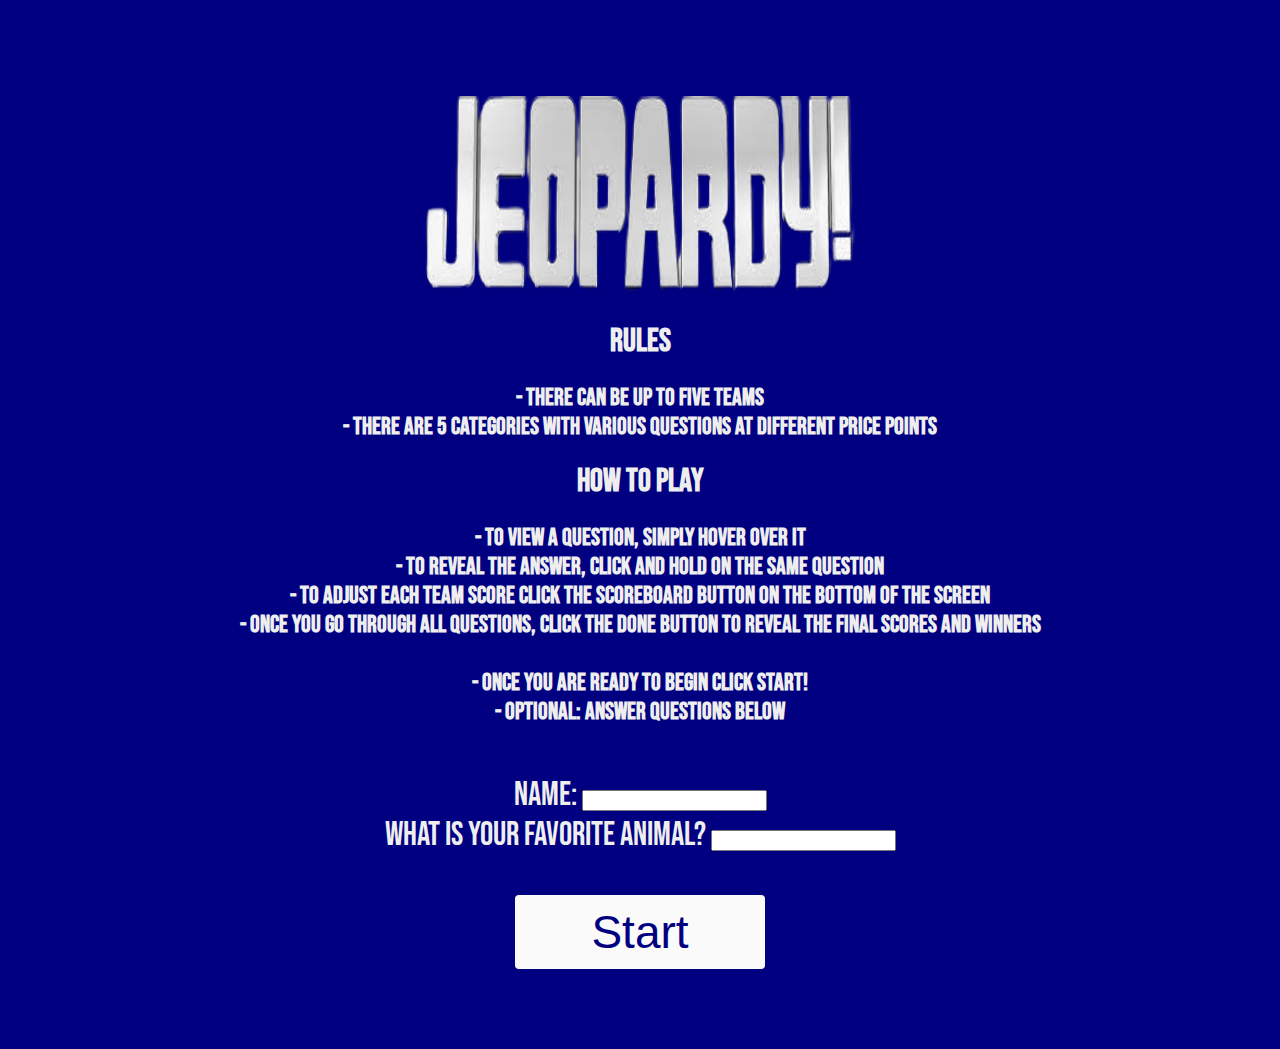
<file: index.html>
<!DOCTYPE html>

<html>

<head>

<title>Jeopardy</title>

<link rel="stylesheet" href="styles.css">
<link rel="stylesheet" href="https://fonts.googleapis.com/css2?family=Bebas+Neue&display=swap">
</head>

<body>
    

  

    <div class="homepage">
        <img src="title.png" alt="title" width="430px" height="200px">
        
        <h1>Rules</h1>

        <h2>
            - There can be up to five teams
            <br>
            - There are 5 categories with various questions at different price points
            <br>
        
        </h2>


        <h1>How to Play</h1>

        <h2>
            - To view a question, simply hover over it
            <br>
            - To reveal the answer, click and hold on the same question
            <br>
            - To adjust each team score click the Scoreboard button on the bottom of the screen
            <br>
            - Once you go through all questions, click the done button to reveal the final scores and winners
            <br>
            <br>
            - Once you are ready to begin click start!
            <br>
            - Optional: Answer questions below
            <br>
            <br>
        </h2>


           <form action="jeopardy.html" method="post" class="registration">
                <label for="name">Name:</label>
                <input type="text" name="name" id="name">
                
                <br>
                

                <label for="question">What is your favorite animal?</label>
                <input type="text"  name="question" id="question">

                <br>
                <br>

                <input type="submit" value="Start" class="button2">
            </form>

       
    </div>

 
</body>

</html>
</file>
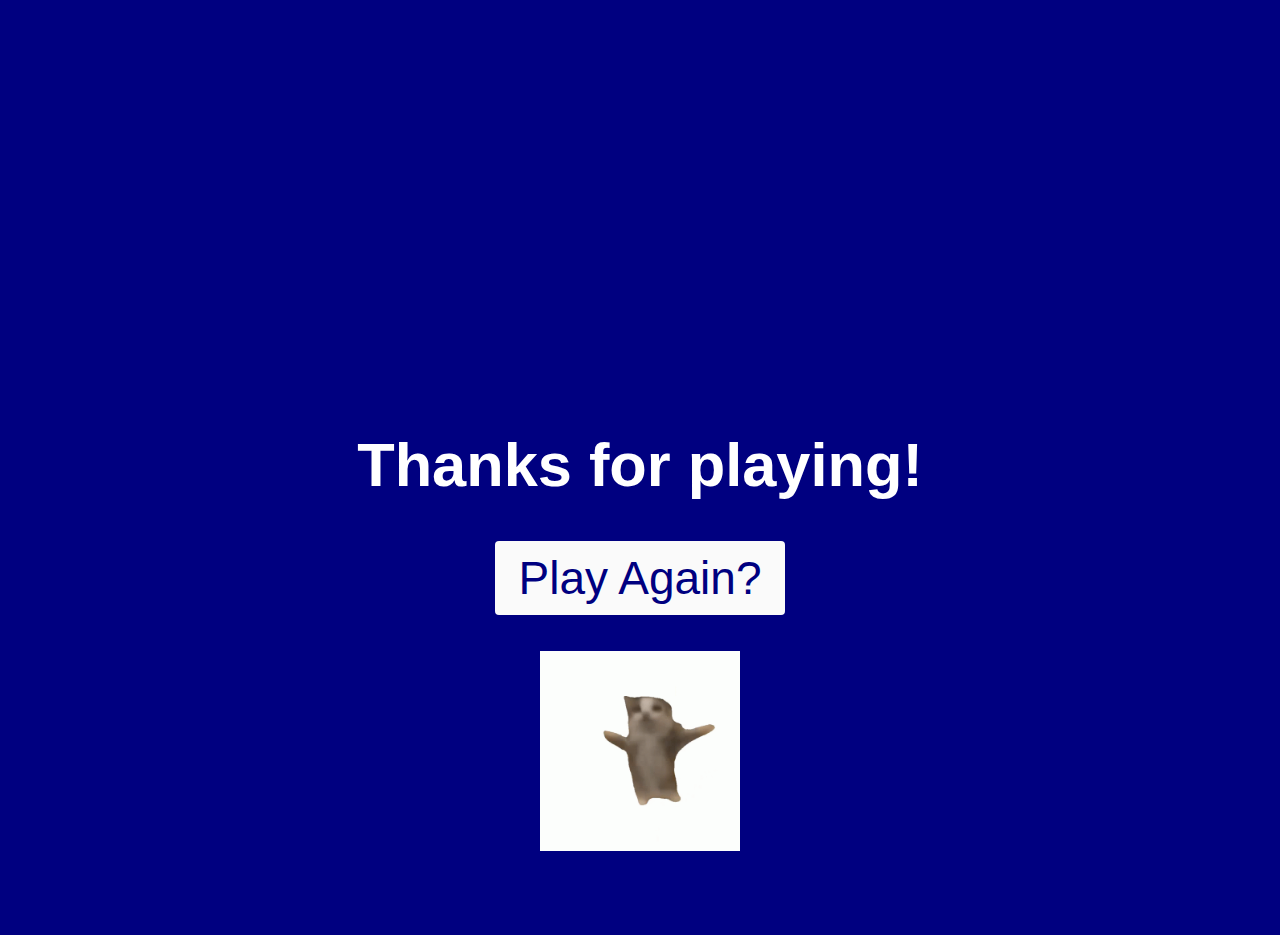
<file: end.html>
<!DOCTYPE html>

<html>

<head>
    <link rel="stylesheet" href="styles.css">

<title>Jeopardy</title>

</head>

<body>

     <div class="homepage">
        <h1 class="final_page">Thanks for playing!</h1>

        <a href="index.html" class="button2">Play Again?</a>

	<br>
	<br>
	<br>

         <img src="fast_cat.gif" alt="fast cat" width="200px" height="200px">
    </div>
    
</body>

</html>
</file>
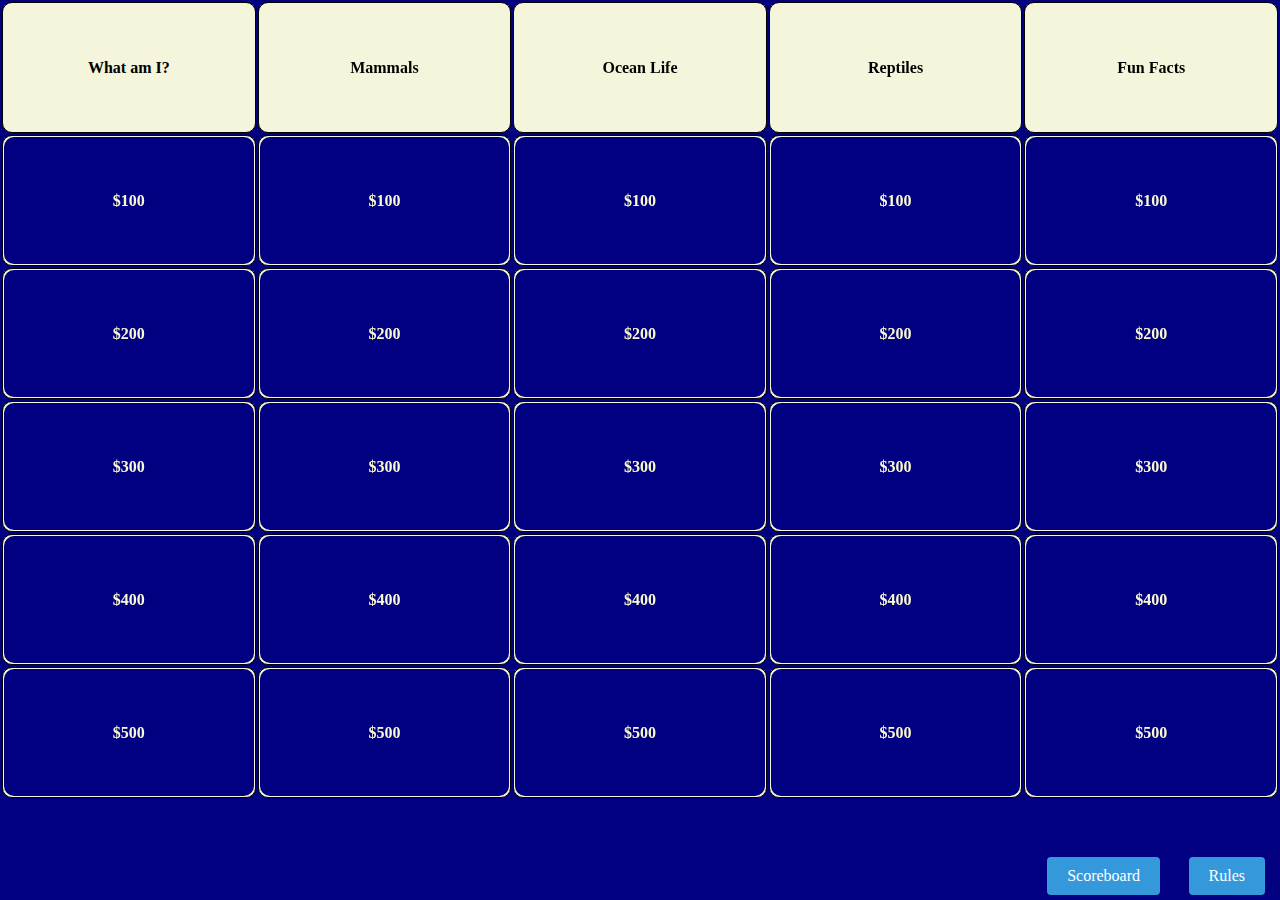
<file: jeopardy.html>
<!DOCTYPE html>

<html>

<head>

<title>Jeopardy</title>

<link rel="stylesheet" href="styles.css">

</head>

<body>

<a href="index.html" class="button">Rules</a>
<br>
<a href="update.php" class="button3">Scoreboard</a>


<!-- Table 1 Start -->

    <table class="table2">
        
        <tr>
            <th>What am I?</th>
            <th>Mammals</th>
            <th>Ocean Life</th>
            <th>Reptiles</th>
            <th>Fun Facts</th>
        </tr>

        <tr>
            <th>
               
                <div class="cell-content">
                    <div class="front">Fox</div>
                    <div class="back"><img src="fox.png" alt="fox" width="100px" height="100px"></div>
                   
                </div>
                    
            </th>           

            <th>
                <div class="cell-content">
                    <div class="front">Elephant</div>
                    <div class="back">This animal is the biggest mammal on land.</div>
                </div>
            </th>

            <th>
                <div class="cell-content">
                    <div class="front">Orca or Killer Whale</div>
                    <div class="back">This marine mammal is known for its distinctive black and white coloration and is the largest member of the dolphin family. What is its common name?</div>
                </div>
            </th>

            <th>
                <div class="cell-content">
                    <div class="front">Cobra</div>
                    <div class="back">This venomous snake is known for its distinctive hood, which it expands when threatened.</div>
                </div>
            </th>

            <th>
                <div class="cell-content">
                    <div class="front">Bat</div>
                    <div class="back">This tiny mammal holds the title for being the only flying mammal and is capable of using echolocation.</div>
                </div>
            </th>
        </tr>

        <tr>
            <th>
                <div class="cell-content">
                    <div class="front">Lion</div>
                    <div class="back"><img src="lion.jpg" alt="lion" width="100px" height="100px"></div>
                </div>
            </th>

            <th>
                <div class="cell-content">
                    <div class="front">Quills</div>
                    <div class="back">Porcupines use these to protect themselves from predators</div>
                </div>
            </th>

            <th>
                <div class="cell-content">
                    <div class="front">Shark</div>
                    <div class="back">Often referred to as the "king of the ocean," this apex predator has several species, including the great white and hammerhead. What is this fearsome creature?</div>
                </div>
            </th>

            <th>
                <div class="cell-content">
                    <div class="front">Leatherback Turtle</div>
                    <div class="back"> Unlike most turtles, this type has a soft and flexible shell, lacking the hard scutes found in other species.</div>
                </div>
            </th>

            <th>
                <div class="cell-content">
                    <div class="front">Octopus</div>
                    <div class="back"> Despite its name, this marine animal is not a true fish. It lacks a backbone and is known for its ability to change colors rapidly.</div>
                </div>
            </th>
        </tr>

        <tr>
            <th>
                <div class="cell-content">
                    <div class="front">Panda</div>
                    <div class="back"><img src="panda.jpg" alt="panda" width="100px" height="100px"></div>
                </div>
            </th>

            <th>
                <div class="cell-content">
                    <div class="front">Warm</div>
                    <div class="back">All mammals are __ blooded</div>
                </div>
            </th>

            <th>
                <div class="cell-content">
                    <div class="front">Sea Turtles</div>
                    <div class="back">These ancient creatures are known for their distinctive shells and are often seen nesting on sandy beaches. What are these reptiles commonly found in oceans?</div>
                </div>
            </th>

            <th>
                <div class="cell-content">
                    <div class="front">Chameleon</div>
                    <div class="back">Found in arid regions, this lizard is known for its ability to change color to match its surroundings.</div>
                </div>
            </th>

            <th>
                <div class="cell-content">
                    <div class="front">Cockatoo</div>
                    <div class="back"> Native to Australia, this bird is known for its exceptional ability to mimic human speech and other sounds. </div>
                </div>
            </th>
        </tr>

        <tr>
            <th>
                <div class="cell-content">
                    <div class="front">Turtle</div>
                    <div class="back"><img src="turtle.jpg" alt="turtle" width="100px" height="100px"></div>
                </div>
            </th>

            <th>
                <div class="cell-content">
                    <div class="front">Giraffe</div>
                    <div class="back">The tallest land mammal</div>
                </div>
            </th>

            <th>
                <div class="cell-content">
                    <div class="front">Anglerfish</div>
                    <div class="back"> Found in the darkest depths of the ocean, this bioluminescent creature is known for its light-producing organ and is often portrayed in popular culture. What is the name of this deep-sea dweller?</div>
                </div>
            </th>

            <th>
                <div class="cell-content">
                    <div class="front">Dinosaurs</div>
                    <div class="back">Often referred to as "terrible lizards," these prehistoric reptiles roamed the Earth millions of years ago.</div>
                </div>
            </th>

            <th>
                <div class="cell-content">
                    <div class="front">Poison Dart Frog</div>
                    <div class="back"> Found in the rainforests of Central and South America, this amphibian is known for its vibrant colors and toxic skin. </div>
                </div>
            </th>
        </tr>

        <tr>
            <th>
                <div class="cell-content">
                    <div class="front">Bird</div>
                    <div class="back"><img src="bird.jpg" alt="bird" width="100px" height="100px"></div>
                </div>
            </th>

            <th>
                <div class="cell-content">
                    <div class="front">Cheetah</div>
                    <div class="back">The fastest land mammal</div>
                </div>
            </th>

            <th>
                <div class="cell-content">
                    <div class="front">Coral Reefs</div>
                    <div class="back">These colorful marine animals, often mistaken for plants, provide a habitat for numerous ocean species. What are these living structures formed by the accumulation of polyps?</div>
                </div>
            </th>

            <th>
                <div class="cell-content">
                    <div class="front">Alligator</div>
                    <div class="back">Recognized for its broad snout and "alligator smile," this crocodilian species is native to North America and China.</div>
                </div>
            </th>

            <th>
                <div class="cell-content">
                    <div class="front">Peacock</div>
                    <div class="back">During mating season, the male of this bird species performs an intricate dance with vibrant plumage to attract a mate.</div>
                </div>
            </th>
        </tr>


    </table>

<!-- Table 1 End -->

<!-- Table 2 Start -->

<table class="table1">
        
    <tr>
        <th>What am I?</th>
        <th>Mammals</th>
        <th>Ocean Life</th>
        <th>Reptiles</th>
        <th>Fun Facts</th>
    </tr>

    <tr>
        <th>
            <div class="cell-content">
                <div class="front">$100</div>
                <div class="back"><img src="fox.png" alt="fox" width="100px" height="100px"></div>
               
            </div>
        </th>           

        <th>
            <div class="cell-content">
                <div class="front">$100</div>
                <div class="back">This animal is the biggest mammal on land.</div>
            </div>
        </th>

        <th>
            <div class="cell-content">
                <div class="front">$100</div>
                <div class="back">This marine mammal is known for its distinctive black and white coloration and is the largest member of the dolphin family. What is its common name?</div>
            </div>
        </th>

        <th>
            <div class="cell-content">
                <div class="front">$100</div>
                <div class="back">This venomous snake is known for its distinctive hood, which it expands when threatened.</div>
            </div>
        </th>

        <th>
            <div class="cell-content">
                <div class="front">$100</div>
                <div class="back">This tiny mammal holds the title for being the only flying mammal and is capable of using echolocation.</div>
            </div>
        </th>
    </tr>

    <tr>
        <th>
            <div class="cell-content">
                <div class="front">$200</div>
                <div class="back"><img src="lion.jpg" alt="lion" width="100px" height="100px"></div>
            </div>
        </th>

        <th>
            <div class="cell-content">
                <div class="front">$200</div>
                <div class="back">Porcupines use these to protect themselves from predators</div>
            </div>
        </th>

        <th>
            <div class="cell-content">
                <div class="front">$200</div>
                <div class="back">Often referred to as the "king of the ocean," this apex predator has several species, including the great white and hammerhead. What is this fearsome creature?</div>
            </div>
        </th>

        <th>
            <div class="cell-content">
                <div class="front">$200</div>
                <div class="back"> Unlike most turtles, this type has a soft and flexible shell, lacking the hard scutes found in other species.</div>
            </div>
        </th>

        <th>
            <div class="cell-content">
                <div class="front">$200</div>
                <div class="back"> Despite its name, this marine animal is not a true fish. It lacks a backbone and is known for its ability to change colors rapidly.</div>
            </div>
        </th>
    </tr>

    <tr>
        <th>
            <div class="cell-content">
                <div class="front">$300</div>
                <div class="back"><img src="panda.jpg" alt="panda" width="100px" height="100px"></div>
            </div>
        </th>

        <th>
            <div class="cell-content">
                <div class="front">$300</div>
                <div class="back">All mammals are __ blooded</div>
            </div>
        </th>

        <th>
            <div class="cell-content">
                <div class="front">$300</div>
                <div class="back">These ancient creatures are known for their distinctive shells and are often seen nesting on sandy beaches. What are these reptiles commonly found in oceans?</div>
            </div>
        </th>

        <th>
            <div class="cell-content">
                <div class="front">$300</div>
                <div class="back">Found in arid regions, this lizard is known for its ability to change color to match its surroundings.</div>
            </div>
        </th>

        <th>
            <div class="cell-content">
                <div class="front">$300</div>
                <div class="back"> Native to Australia, this bird is known for its exceptional ability to mimic human speech and other sounds. </div>
            </div>
        </th>
    </tr>

    <tr>
        <th>
            <div class="cell-content">
                <div class="front">$400</div>
                <div class="back"><img src="turtle.jpg" alt="turtle" width="100px" height="100px"></div>
            </div>
        </th>

        <th>
            <div class="cell-content">
                <div class="front">$400</div>
                <div class="back">The tallest land mammal</div>
            </div>
        </th>

        <th>
            <div class="cell-content">
                <div class="front">$400</div>
                <div class="back"> Found in the darkest depths of the ocean, this bioluminescent creature is known for its light-producing organ and is often portrayed in popular culture. What is the name of this deep-sea dweller?</div>
            </div>
        </th>

        <th>
            <div class="cell-content">
                <div class="front">$400</div>
                <div class="back">Often referred to as "terrible lizards," these prehistoric reptiles roamed the Earth millions of years ago.</div>
            </div>
        </th>

        <th>
            <div class="cell-content">
                <div class="front">$400</div>
                <div class="back"> Found in the rainforests of Central and South America, this amphibian is known for its vibrant colors and toxic skin. </div>
            </div>
        </th>
    </tr>

    <tr>
        <th>
            <div class="cell-content">
                <div class="front">$500</div>
                <div class="back"><img src="bird.jpg" alt="bird" width="100px" height="100px"></div>
            </div>
        </th>

        <th>
            <div class="cell-content">
                <div class="front">$500</div>
                <div class="back">The fastest land mammal</div>
            </div>
        </th>

        <th>
            <div class="cell-content">
                <div class="front">$500</div>
                <div class="back">These colorful marine animals, often mistaken for plants, provide a habitat for numerous ocean species. What are these living structures formed by the accumulation of polyps?</div>
            </div>
        </th>

        <th>
            <div class="cell-content">
                <div class="front">$500</div>
                <div class="back">Recognized for its broad snout and "alligator smile," this crocodilian species is native to North America and China.</div>
            </div>
        </th>

        <th>
            <div class="cell-content">
                <div class="front">$500</div>
                <div class="back">During mating season, the male of this bird species performs an intricate dance with vibrant plumage to attract a mate.</div>
            </div>
        </th>
    </tr>


</table>

<!-- Table 2 End -->



</body>

</html>
</file>
<file: styles.css>
.table1, .table2 {
    position: absolute;
    top: 0;
    left: 0;
    width: 100%;
    height: 800px;
}



.table2 {
    position: absolute;
    top: 0;
    left: 0;
    z-index: 0;
  
}
  
th {
    border: 1px solid black;
    border-radius: 10px;
    background-color: beige;
    width: 200px;
    height: 50px;
    perspective: 1000px; 
    cursor: pointer;
}

th .cell-content {
    width: 100%;
    height: 100%;
    position: relative;
    transform-style: preserve-3d;
    transition: transform 0.5s;
}

th:hover .cell-content {
    transform: rotateX(180deg);
}




.front, .back, .answer {
    width: 100%;
    height: 100%;
    position: absolute;
    backface-visibility: hidden; /* Hide the back face during the rotation */
    display: flex;
    justify-content: center;
    align-items: center;
    color: lightgoldenrodyellow;
    font-size: 12pt;
    background-color:navy;
    border-radius: 10px;
}

.back {
    opacity: 1;
    transform: rotateX(180deg);
    background-color:navy;
    transition: opacity 3s ease;

}


th:active {
   
    opacity: 0;
}


.categories {
    height: 50%;
}

.button {
    display: inline-block;
    padding: 10px 20px;
    font-size: 16px;
    text-align: center;
    text-decoration: none;
    background-color: #3498db;
    color: #fff;
    border: none;
    border-radius: 4px;
    cursor: pointer;
    position: fixed;
    bottom: 5px; /* Adjust the distance from the bottom as needed */
    right: 15px; /* Adjust the distance from the right as needed */
    padding: 10px 20px;
    z-index: 999;
}

.button2 {
    display: inline-block;
    padding: 10px 20px;
    font-size: 46px;
    text-align: center;
    text-decoration: none;
    background-color: #fafafa;
    color: navy;
    border: none;
    border-radius: 4px;
    cursor: pointer;
    padding: 10px 20px;
    z-index: 999;
    width: 250px;
}

.button3 {
    display: inline-block;
    font-size: 16px;
    text-align: center;
    padding: 10px 20px;
    text-decoration: none;
    background-color: #3498db;
    color: white;
    border: none;
    border-radius: 4px;
    cursor: pointer;
    position: fixed;
    bottom: 5px; /* Adjust the distance from the bottom as needed */
    right: 120px; /* Adjust the distance from the right as needed */ 
    z-index: 999;
    
}

.button4 {
    display: inline-block;
    font-size: 16px;
    text-align: center;
    padding: 10px 20px;
    text-decoration: none;
    background-color: #3498db;
    color: white;
    border: none;
    border-radius: 4px;
    cursor: pointer;
    position: fixed;
    bottom: 5px; /* Adjust the distance from the bottom as needed */
    right: 265px; /* Adjust the distance from the right as needed */ 
    z-index: 999;
    
}

.homepage {
    justify-content: center;
    align-items: center;
    text-align: center;
    margin-top: 6em;
    margin-bottom: 5em;
    background-color: navy;
    color: #eeeeee;
    font-family: 'Bebas Neue', sans-serif;
}

body {
    background-color: navy;
}

form {

    justify-content: center;
    align-items: center;
    flex-wrap: wrap;
}

.teams {
    justify-content: center;
    align-items: center;
    text-align: center;
    border: 1px solid #ddd;
   
    border-radius: 10px;
    color: navy;
    margin-top: 7em;
    margin-left: 10em;
}

.final_page {
    font-size: 46pt;
    font-family: 'Franklin Gothic Medium', 'Arial Narrow', Arial, sans-serif;
    color: white;
    text-align: center;
    margin-top: 7em;
}

.add {
    border: 10px solid navy;
    border-style: dotted;
    justify-content: center;
    text-align: center;
    font-size: 35pt;
    background-color: beige;
    color: navy;
    font-family: 'Franklin Gothic Medium', 'Arial Narrow', Arial, sans-serif;
    width: 99%;
    height: 800px;
}


.team_name{
    justify-content: center;
    text-align: center;
    font-size: 35pt;
    background-color: beige;
    color: navy;
    font-family: 'Franklin Gothic Medium', 'Arial Narrow', Arial, sans-serif;
    margin-top: 9em;
}

.end {
    margin-left: 25em;
}

.registration {
    font-size: 25pt;
}

input {
    color: black;
}

table {
    margin-left: auto;
    margin-right: auto;
}
</file>
